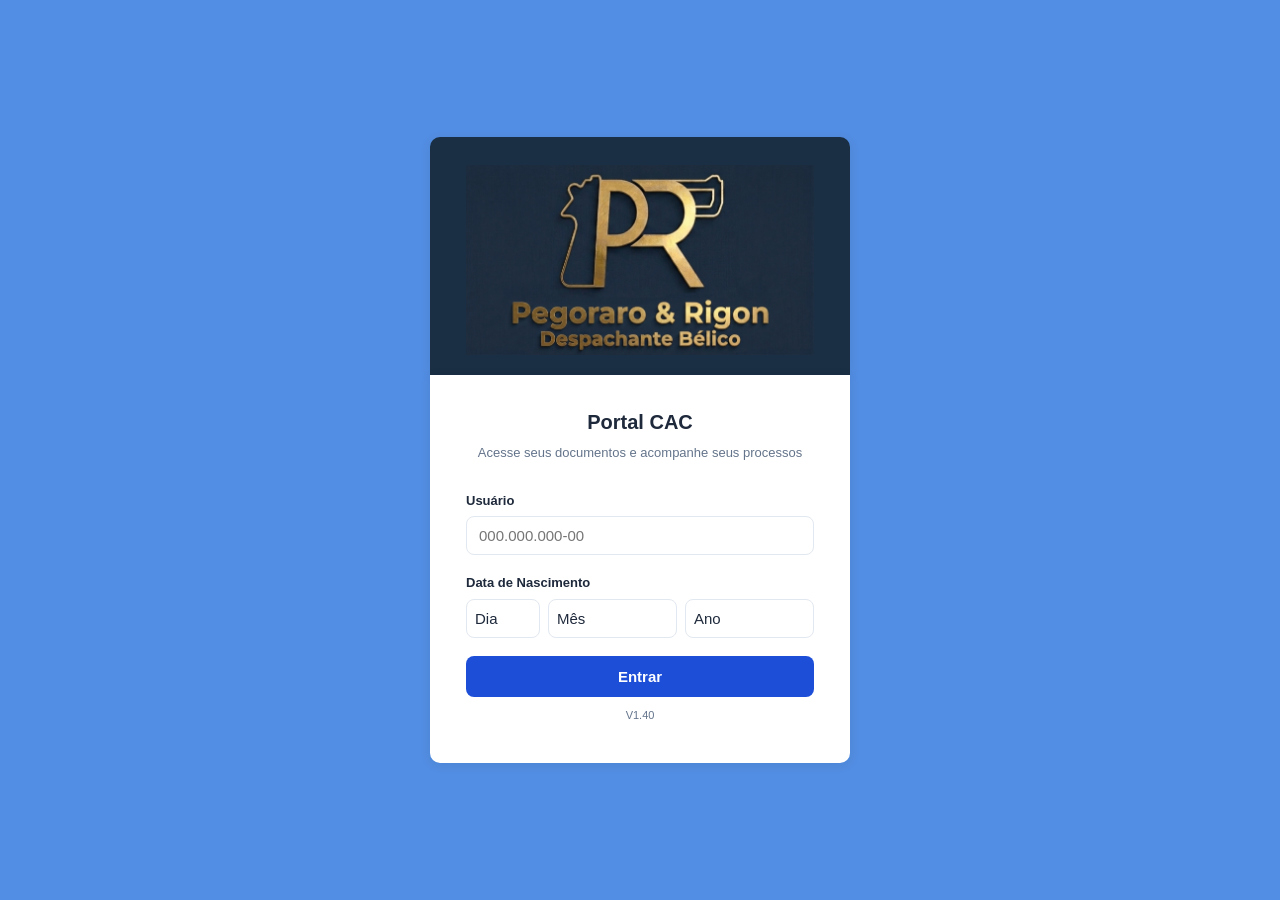
<file: index.html>
<!DOCTYPE html>
<html lang="pt-BR">
<head>
  <meta charset="UTF-8" />
  <meta name="viewport" content="width=device-width, initial-scale=1.0" />
  <!-- Sempre carrega a última versão do portal (evita cache antigo no celular) -->
  <meta http-equiv="Cache-Control" content="no-cache, no-store, must-revalidate" />
  <meta http-equiv="Pragma" content="no-cache" />
  <meta http-equiv="Expires" content="0" />
  <title>Portal do Cliente — P&amp;R Despachante Bélico</title>
  <meta property="og:title" content="Portal do Cliente — P&R Despachante Bélico" />
  <meta property="og:description" content="Acesse seus documentos e acompanhe seus processos" />
  <meta property="og:image" content="https://portal.prbelico.com.br/logo-pr-preview.jpg" />
  <meta property="og:image:type" content="image/jpeg" />
  <meta property="og:image:width" content="1000" />
  <meta property="og:image:height" content="546" />
  <meta property="og:url" content="https://portal.prbelico.com.br/" />
  <meta property="og:type" content="website" />
  <link rel="stylesheet" href="styles.css?v=1.40" />
  <link rel="icon" href="favicon.png" type="image/png" />
</head>
<body class="login-body">

<div class="login-wrapper">

  <div class="logo-card">
    <img src="logo-pr-dourado.png" alt="P&amp;R Despachante Bélico" onerror="this.style.display='none'" />
  </div>

  <div class="login-card">

    <h1>Portal CAC</h1>
    <p class="subtitle">Acesse seus documentos e acompanhe seus processos</p>

    <form id="form-login" autocomplete="off">
      <div class="form-group">
        <label for="input-cpf">Usuário</label>
        <input
          id="input-cpf"
          type="text"
          inputmode="numeric"
          placeholder="000.000.000-00"
          maxlength="14"
          autocomplete="off"
          required
        />
      </div>

      <div class="form-group">
        <label for="sel-dia">Data de Nascimento</label>
        <div class="nasc-grupo">
          <select id="sel-dia" aria-label="Dia" onchange="atualizarNasc()"><option value="">Dia</option></select>
          <select id="sel-mes" aria-label="Mês" onchange="atualizarNasc()"><option value="">Mês</option></select>
          <select id="sel-ano" aria-label="Ano" onchange="atualizarNasc()"><option value="">Ano</option></select>
        </div>
        <input type="hidden" id="input-nasc" />
      </div>

      <button type="submit" class="btn-primary" id="btn-entrar">
        <span class="spinner" id="spinner"></span>
        <span id="btn-texto">Entrar</span>
      </button>

      <div style="text-align:center;font-size:11px;color:var(--muted);margin-top:10px">V1.40</div>

      <div class="error-msg" id="erro"></div>
    </form>

  </div>
</div>

<script>
  // ---- CONFIGURAÇÃO ----
  // Substitua pela URL do seu Cloudflare Worker após o deploy
  const WORKER_URL = 'https://cac-portal.silvarigon.workers.dev';

  // ---- FORMATAÇÃO CPF ----
  function fmtCPF(v) {
    const d = v.replace(/\D/g, '').slice(0, 11);
    return d.replace(/(\d{3})(\d{3})(\d{3})(\d{2})/, '$1.$2.$3-$4')
            .replace(/(\d{3})(\d{3})(\d{3})$/, '$1.$2.$3')
            .replace(/(\d{3})(\d{3})$/, '$1.$2')
            .replace(/(\d{3})$/, '$1');
  }

  document.getElementById('input-cpf').addEventListener('input', function() {
    const pos = this.selectionStart;
    this.value = fmtCPF(this.value);
  });

  // ---- DATA DE NASCIMENTO por listas (Dia/Mês/Ano) ----
  // Evita o calendário nativo, que trava em alguns aparelhos (ex.: Xiaomi/MIUI no Chrome).
  (function preencherListasData() {
    const selDia = document.getElementById('sel-dia');
    const selMes = document.getElementById('sel-mes');
    const selAno = document.getElementById('sel-ano');
    const meses = ['Janeiro','Fevereiro','Março','Abril','Maio','Junho','Julho','Agosto','Setembro','Outubro','Novembro','Dezembro'];
    for (let d = 1; d <= 31; d++) selDia.insertAdjacentHTML('beforeend', `<option value="${String(d).padStart(2,'0')}">${d}</option>`);
    meses.forEach((m, i) => selMes.insertAdjacentHTML('beforeend', `<option value="${String(i+1).padStart(2,'0')}">${m}</option>`));
    const anoAtual = new Date().getFullYear();
    for (let a = anoAtual; a >= 1920; a--) selAno.insertAdjacentHTML('beforeend', `<option value="${a}">${a}</option>`);
  })();

  // Monta a data no formato AAAA-MM-DD no campo oculto (mesmo formato de antes)
  function atualizarNasc() {
    const d = document.getElementById('sel-dia').value;
    const m = document.getElementById('sel-mes').value;
    const a = document.getElementById('sel-ano').value;
    document.getElementById('input-nasc').value = (d && m && a) ? `${a}-${m}-${d}` : '';
  }

  // ---- LOGIN ----
  document.getElementById('form-login').addEventListener('submit', async function(e) {
    e.preventDefault();

    const cpf  = document.getElementById('input-cpf').value.trim();
    const nasc = document.getElementById('input-nasc').value;
    const erro = document.getElementById('erro');
    const btn  = document.getElementById('btn-entrar');
    const spin = document.getElementById('spinner');
    const txt  = document.getElementById('btn-texto');

    erro.classList.remove('show');

    if (!nasc) {
      erro.textContent = 'Selecione o dia, o mês e o ano de nascimento.';
      erro.classList.add('show');
      return;
    }

    btn.disabled = true;
    spin.classList.add('show');
    txt.textContent = 'Verificando...';

    try {
      const res = await fetch(WORKER_URL + '/auth', {
        method: 'POST',
        headers: { 'Content-Type': 'application/json' },
        body: JSON.stringify({ cpf, dataNascimento: nasc }),
      });

      const data = await res.json();

      if (!res.ok) {
        erro.textContent = data.error || 'Erro ao fazer login. Tente novamente.';
        erro.classList.add('show');
        return;
      }

      sessionStorage.setItem('cac_token', data.token);
      sessionStorage.setItem('cac_nome',  data.nome);
      mostrarBoasVindas(data.nome);

    } catch (err) {
      erro.textContent = 'Não foi possível conectar ao servidor. Tente novamente em instantes.';
      erro.classList.add('show');
    } finally {
      btn.disabled = false;
      spin.classList.remove('show');
      txt.textContent = 'Entrar';
    }
  });

  // Auto-login via parâmetros (acesso administrativo a partir do sistema de gestão)
  const _autoParams = new URLSearchParams(window.location.search);
  const _autoCpf = _autoParams.get('cpf');
  const _autoNasc = _autoParams.get('nasc');
  const _isAuto = _autoParams.get('auto') === '1' && _autoCpf && _autoNasc;
  if (_isAuto) {
    // Limpa sessão anterior para não abrir o portal de outro cliente
    sessionStorage.removeItem('cac_token');
    sessionStorage.removeItem('cac_nome');
    document.getElementById('input-cpf').value = _autoCpf;
    const _p = String(_autoNasc).split('-');
    if (_p.length === 3) {
      document.getElementById('sel-ano').value = _p[0];
      document.getElementById('sel-mes').value = _p[1];
      document.getElementById('sel-dia').value = _p[2];
      atualizarNasc();
    } else {
      document.getElementById('input-nasc').value = _autoNasc;
    }
    // Remove os parâmetros da URL (não deixa credenciais visíveis no histórico)
    history.replaceState(null, '', window.location.pathname);
    document.getElementById('form-login').requestSubmit();
  }

  // Redirecionar se já logado
  if (!_isAuto && sessionStorage.getItem('cac_token')) {
    window.location.href = 'portal.html';
  }

  function mostrarBoasVindas(nome) {
    const primeiroNome = (nome || '').split(' ')[0];
    document.getElementById('bv-nome').textContent = primeiroNome + ',';
    document.getElementById('modal-bv').style.display = 'flex';
  }

  function fecharBoasVindas() {
    document.getElementById('modal-bv').style.display = 'none';
    window.location.href = 'portal.html';
  }
</script>

<!-- MODAL BOAS-VINDAS -->
<div id="modal-bv" style="display:none;position:fixed;inset:0;background:rgba(0,0,0,.55);z-index:999;align-items:center;justify-content:center;padding:20px">
  <div style="background:#fff;border-radius:14px;padding:36px 32px;max-width:480px;width:100%;box-shadow:0 20px 60px rgba(0,0,0,.3);text-align:center">
    <div style="font-size:36px;margin-bottom:12px">👋</div>
    <p style="font-size:18px;font-weight:700;color:#1e293b;margin:0 0 16px"><span id="bv-nome"></span></p>
    <p style="font-size:14px;color:#475569;line-height:1.7;margin:0 0 12px;text-align:left">
      Seja bem-vindo ao <strong>Portal do Cliente da P&amp;R Despachante Bélico</strong>.
    </p>
    <p style="font-size:14px;color:#475569;line-height:1.7;margin:0 0 12px;text-align:left">
      Aqui você encontrará todos os documentos que possuímos em nossa base de dados disponíveis para download, basta clicar no ícone em azul ao lado do documento desejado.
    </p>
    <p style="font-size:14px;color:#475569;line-height:1.7;margin:0 0 12px;text-align:left">
      Dispomos de um sistema onde é possível acompanhar o andamento dos seus processos junto ao escritório e também conferir as informações do seu acervo de armas.
    </p>
    <p style="font-size:14px;color:#475569;line-height:1.7;margin:0 0 12px;text-align:left">
      Qualquer dúvida ou informação divergente, favor entrar em contato conosco pelo WhatsApp <strong>(54) 99613-1445</strong>.
    </p>
    <p style="font-size:14px;color:#475569;line-height:1.7;margin:0 0 24px;text-align:left">
      Atenciosamente, <strong>Simone Pegoraro e Matheus Rigon</strong>
    </p>
    <button onclick="fecharBoasVindas()" style="background:#1d4ed8;color:#fff;border:none;border-radius:8px;padding:12px 32px;font-size:15px;font-weight:600;cursor:pointer;width:100%">Acessar o Portal</button>
  </div>
</div>

</body>
</html>
</file>
<file: styles.css>
/* ============================================================
   CAC PORTAL — Estilos
   ============================================================ */

*, *::before, *::after { box-sizing: border-box; margin: 0; padding: 0; }

:root {
  --bg:        #f1f5f9;
  --surface:   #ffffff;
  --border:    #e2e8f0;
  --accent:    #1d4ed8;
  --accent-h:  #1e40af;
  --text:      #1e293b;
  --muted:     #64748b;
  --green:     #16a34a;
  --green-bg:  #dcfce7;
  --yellow:    #d97706;
  --yellow-bg: #fef9c3;
  --red:       #dc2626;
  --red-bg:    #fee2e2;
  --radius:    10px;
  --shadow:    0 2px 12px rgba(0,0,0,.08);
}

body {
  font-family: -apple-system, BlinkMacSystemFont, 'Segoe UI', sans-serif;
  background: var(--bg);
  color: var(--text);
  min-height: 100vh;
  font-size: 15px;
  line-height: 1.5;
}

/* ---- LOGIN ---- */
.login-wrapper {
  min-height: 100vh;
  display: flex;
  flex-direction: column;
  align-items: center;
  justify-content: center;
  padding: 24px;
  gap: 0;
}

.logo-card {
  background: #1A2E44;
  border-radius: var(--radius) var(--radius) 0 0;
  padding: 28px 36px 20px;
  width: 100%;
  max-width: 420px;
  text-align: center;
  box-shadow: var(--shadow);
}

.logo-card img {
  max-width: 100%;
  height: auto;
  display: block;
  margin: 0 auto;
}

.login-card {
  background: var(--surface);
  border-radius: 0 0 var(--radius) var(--radius);
  box-shadow: var(--shadow);
  padding: 32px 36px 40px;
  width: 100%;
  max-width: 420px;
}

.login-logo {
  text-align: center;
  margin-bottom: 28px;
}

.login-logo img {
  height: 112px;
  object-fit: contain;
}

.login-logo .escritorio {
  font-size: 13px;
  color: var(--muted);
  margin-top: 6px;
}

.login-card h1 {
  font-size: 20px;
  font-weight: 700;
  margin-bottom: 6px;
  text-align: center;
}

.login-card .subtitle {
  font-size: 13px;
  color: var(--muted);
  text-align: center;
  margin-bottom: 28px;
}

.form-group {
  margin-bottom: 18px;
}

.form-group label {
  display: block;
  font-size: 13px;
  font-weight: 600;
  color: var(--text);
  margin-bottom: 6px;
}

.form-group input {
  width: 100%;
  padding: 10px 12px;
  border: 1.5px solid var(--border);
  border-radius: 8px;
  font-size: 15px;
  color: var(--text);
  background: #fff;
  transition: border-color .15s;
  outline: none;
}

.form-group input:focus {
  border-color: var(--accent);
  box-shadow: 0 0 0 3px rgba(29,78,216,.12);
}

/* Data de nascimento por listas (Dia/Mês/Ano) — compatível com todos os aparelhos */
.nasc-grupo { display: flex; gap: 8px; }
.form-group select {
  width: 100%;
  padding: 10px 8px;
  border: 1.5px solid var(--border);
  border-radius: 8px;
  font-size: 15px;
  color: var(--text);
  background: #fff;
  outline: none;
  transition: border-color .15s;
  -webkit-appearance: none;
  appearance: none;
}
.nasc-grupo select:nth-child(1) { flex: 0 0 74px; }
.nasc-grupo select { flex: 1; min-width: 0; }
.form-group select:focus {
  border-color: var(--accent);
  box-shadow: 0 0 0 3px rgba(29,78,216,.12);
}

.btn-primary {
  width: 100%;
  padding: 12px;
  background: var(--accent);
  color: #fff;
  border: none;
  border-radius: 8px;
  font-size: 15px;
  font-weight: 600;
  cursor: pointer;
  transition: background .15s;
  display: flex;
  align-items: center;
  justify-content: center;
  gap: 8px;
}

.btn-primary:hover { background: var(--accent-h); }
.btn-primary:disabled { opacity: .6; cursor: not-allowed; }

.error-msg {
  background: var(--red-bg);
  color: var(--red);
  border-radius: 8px;
  padding: 10px 14px;
  font-size: 13px;
  margin-top: 14px;
  display: none;
  white-space: pre-line;
}

.error-msg.show { display: block; }

.spinner {
  width: 18px; height: 18px;
  border: 2px solid rgba(255,255,255,.4);
  border-top-color: #fff;
  border-radius: 50%;
  animation: spin .7s linear infinite;
  display: none;
}
.spinner.show { display: inline-block; }
@keyframes spin { to { transform: rotate(360deg); } }

/* ---- FUNDO DA PÁGINA (portal e login) ---- */
body.portal-body,
body.login-body { background: #528EE3; }

/* ---- PORTAL HEADER ---- */
.portal-header {
  background: var(--surface);
  border-bottom: 1px solid var(--border);
  padding: 0 24px;
  display: flex;
  align-items: center;
  justify-content: space-between;
  height: 60px;
  position: sticky;
  top: 0;
  z-index: 10;
  box-shadow: 0 1px 4px rgba(0,0,0,.06);
}

.portal-header .logo-area {
  display: flex;
  align-items: center;
  gap: 12px;
}

.portal-header .logo-area img {
  height: 36px;
  object-fit: contain;
}

.portal-header .escritorio-nome {
  font-size: 14px;
  font-weight: 700;
  color: var(--text);
}

.portal-header .user-area {
  display: flex;
  align-items: center;
  gap: 14px;
}

.portal-header .saudacao {
  font-size: 14px;
  color: var(--muted);
}

.portal-header .saudacao strong {
  color: var(--text);
}

.btn-sair {
  background: none;
  border: 1.5px solid var(--border);
  border-radius: 6px;
  padding: 6px 12px;
  font-size: 13px;
  color: var(--muted);
  cursor: pointer;
  transition: all .15s;
}
.btn-sair:hover { border-color: var(--red); color: var(--red); }

/* ---- PORTAL CONTEÚDO ---- */
.portal-main {
  max-width: 860px;
  margin: 0 auto;
  padding: 28px 20px;
}

/* ---- SEÇÕES ---- */
.section {
  background: var(--surface);
  border-radius: var(--radius);
  box-shadow: var(--shadow);
  margin-bottom: 24px;
  overflow: hidden;
}

.section-header {
  padding: 16px 20px;
  border-bottom: 1px solid var(--border);
  display: flex;
  align-items: center;
  gap: 10px;
}

.section-header h2 {
  font-size: 15px;
  font-weight: 700;
}

.section-header .icon {
  width: 32px; height: 32px;
  border-radius: 8px;
  display: flex; align-items: center; justify-content: center;
  font-size: 16px;
}

.icon-blue   { background: #eff6ff; color: #2563eb; }
.icon-green  { background: var(--green-bg); color: var(--green); }
.icon-purple { background: #f5f3ff; color: #7c3aed; }
.icon-red    { background: #fee2e2; color: #dc2626; }
.icon-armas  { background: #6068D6; display: flex; align-items: center; justify-content: center; }

/* Ícone padrão do cabeçalho de seção (imagem) */
.sec-icon { background: transparent; }
.section-header .icon .ico-img { width: 30px; height: 30px; object-fit: contain; display: block; }
.section-header .icon .ico-svg { width: 26px; height: 26px; color: #2563eb; display: block; }

.section-body { padding: 6px 0; }

/* ---- ARQUIVOS ---- */
.file-item {
  display: flex;
  align-items: center;
  gap: 14px;
  padding: 13px 20px;
  border-bottom: 1px solid var(--border);
  transition: background .1s;
}
.file-item:last-child { border-bottom: none; }
.file-item:hover { background: #f8fafc; }

.file-icon {
  width: 38px; height: 38px;
  border-radius: 8px;
  display: flex; align-items: center; justify-content: center;
  font-size: 20px;
  flex-shrink: 0;
  background: #f1f5f9;
}

.file-info { flex: 1; min-width: 0; }
.file-name { font-size: 14px; font-weight: 600; white-space: nowrap; overflow: hidden; text-overflow: ellipsis; }
.file-meta { font-size: 12px; color: var(--muted); margin-top: 2px; }

.btn-baixar {
  background: var(--accent);
  color: #fff;
  border: none;
  border-radius: 7px;
  padding: 7px 14px;
  font-size: 13px;
  font-weight: 600;
  cursor: pointer;
  text-decoration: none;
  white-space: nowrap;
  transition: background .15s;
  display: inline-flex;
  align-items: center;
  gap: 5px;
}
.btn-baixar:hover { background: var(--accent-h); }

/* ---- PROCESSOS ---- */
.processo-item {
  display: flex;
  align-items: center;
  justify-content: space-between;
  padding: 14px 20px;
  border-bottom: 1px solid var(--border);
  gap: 12px;
}
.processo-item:last-child { border-bottom: none; }

.processo-info .tipo {
  font-size: 14px;
  font-weight: 600;
}

.processo-info .meta {
  font-size: 12px;
  color: var(--muted);
  margin-top: 2px;
}

/* ---- BADGES DE STATUS ---- */
.badge {
  font-size: 12px;
  font-weight: 600;
  padding: 4px 10px;
  border-radius: 20px;
  white-space: nowrap;
}
.badge-yellow { background: var(--yellow-bg); color: var(--yellow); }
.badge-blue   { background: #eff6ff;          color: #1d4ed8; }
.badge-green  { background: var(--green-bg);  color: var(--green); }
.badge-red    { background: var(--red-bg);    color: var(--red); }
.badge-gray   { background: #f1f5f9;          color: var(--muted); }
.badge-orange { background: #fff7ed;          color: #c2410c; }
.badge-purple { background: #f5f3ff;          color: #7c3aed; }

/* ---- VALIDADES ---- */
.validade-item {
  display: flex;
  align-items: center;
  justify-content: space-between;
  padding: 13px 20px;
  border-bottom: 1px solid var(--border);
  gap: 12px;
}
.validade-item:last-child { border-bottom: none; }

.validade-label {
  font-size: 14px;
  font-weight: 500;
  display: flex;
  flex-direction: column;
  gap: 2px;
}

.validade-detalhe {
  font-size: 12px;
  color: var(--muted);
  font-weight: 400;
}

.validade-right {
  display: flex;
  align-items: center;
  gap: 10px;
  flex-shrink: 0;
}

.validade-data {
  font-size: 13px;
  color: var(--muted);
}

/* ---- ACERVO DE ARMAS ---- */
.acervo-categoria { border-bottom: 1px solid var(--border); }
.acervo-categoria:last-child { border-bottom: none; }
.acervo-categoria-header { padding: 10px 20px 4px; font-size: 11px; font-weight: 700; text-transform: uppercase; letter-spacing: .05em; color: var(--muted); }
.acervo-limites { padding: 4px 20px 8px; }
.acervo-barra { margin-bottom: 8px; }
.acervo-barra-label { display: flex; justify-content: space-between; font-size: 12px; margin-bottom: 4px; }
.acervo-barra-track { height: 8px; background: #e5e7eb; border-radius: 4px; overflow: hidden; }
.acervo-barra-fill { height: 100%; border-radius: 4px; transition: width .3s; }
.acervo-lista { padding: 0; }

.arma-item {
  display: flex;
  align-items: center;
  gap: 14px;
  padding: 14px 20px;
  border-bottom: 1px solid var(--border);
  transition: background .1s;
}
.acervo-lista .arma-item:last-child { border-bottom: none; }
.arma-item:hover { background: #f8fafc; }

.arma-icon {
  width: 50px; height: 38px;
  display: flex; align-items: center; justify-content: center;
  flex-shrink: 0;
}
.arma-icon .ico-arma { max-width: 48px; max-height: 34px; object-fit: contain; display: block; }

.arma-info { flex: 1; min-width: 0; }

.arma-nome {
  font-size: 14px;
  font-weight: 600;
}

.arma-meta {
  font-size: 12px;
  color: var(--muted);
  margin-top: 2px;
}

.arma-badges {
  display: flex;
  flex-direction: column;
  gap: 4px;
  align-items: flex-end;
  flex-shrink: 0;
}

/* ---- ESTADO VAZIO ---- */
.empty-state {
  padding: 28px 20px;
  text-align: center;
  color: var(--muted);
  font-size: 14px;
}

/* ---- SKELETON LOADING ---- */
.skeleton {
  background: linear-gradient(90deg, #f1f5f9 25%, #e2e8f0 50%, #f1f5f9 75%);
  background-size: 200% 100%;
  animation: shimmer 1.4s infinite;
  border-radius: 6px;
  height: 16px;
  margin: 8px 20px;
}
@keyframes shimmer { to { background-position: -200% 0; } }

/* ---- MENU DE BOTÕES (após login) ---- */
.portal-menu {
  display: grid;
  grid-template-columns: repeat(auto-fit, minmax(230px, 1fr));
  grid-auto-rows: 1fr;            /* todos os cards com a altura do maior */
  gap: 16px;
}

.menu-card {
  background: var(--surface);
  border: 1px solid var(--border);
  border-radius: var(--radius);
  box-shadow: var(--shadow);
  padding: 26px 18px;
  text-align: center;
  cursor: pointer;
  transition: transform .12s, box-shadow .12s, border-color .12s;
  display: flex;
  flex-direction: column;
  align-items: center;
  justify-content: center;
}
.menu-card:hover {
  transform: translateY(-2px);
  box-shadow: 0 6px 20px rgba(0,0,0,.12);
  border-color: var(--accent);
}
.menu-card-skeleton { cursor: default; pointer-events: none; }
.menu-card-skeleton:hover { transform: none; box-shadow: var(--shadow); border-color: var(--border); }

.menu-card-icon {
  width: 60px; height: 60px;
  display: flex; align-items: center; justify-content: center;
  margin: 0 auto;
}
.menu-card-icon .ico-img { width: 56px; height: 56px; object-fit: contain; display: block; }
.menu-card-icon .ico-svg { width: 50px; height: 50px; color: #2563eb; display: block; }

.menu-card h2 {
  font-size: 16px;
  font-weight: 700;
  margin: 14px 0 6px;
  display: flex;
  align-items: center;
  justify-content: center;
  gap: 8px;
}

.menu-card p {
  font-size: 13px;
  color: var(--muted);
  margin: 0;
}

.menu-card-count {
  font-size: 12px;
  font-weight: 700;
  background: #eff6ff;
  color: var(--accent);
  border-radius: 999px;
  min-width: 22px;
  padding: 1px 7px;
}

/* ---- BOTÃO VOLTAR ---- */
.btn-voltar {
  background: var(--surface);
  border: 1px solid var(--border);
  border-radius: 8px;
  padding: 8px 14px;
  font-size: 14px;
  font-weight: 600;
  color: var(--text);
  cursor: pointer;
  margin-bottom: 16px;
  transition: border-color .12s, color .12s;
}
.btn-voltar:hover { border-color: var(--accent); color: var(--accent); }

.icon-cyan { background: #ecfeff; color: #0891b2; }

/* ---- AVISO DE VALIDADES ---- */
.aviso-validades {
  margin: 12px 16px;
  padding: 12px 14px;
  background: var(--red-bg);
  color: var(--red);
  border: 1px solid #fca5a5;
  border-radius: 8px;
  font-size: 13px;
  font-weight: 700;
  line-height: 1.45;
  display: flex;
  align-items: center;
  gap: 10px;
}
.aviso-validades svg { flex-shrink: 0; }

/* ---- ACERVO: separação por tipo ---- */
.acervo-bloco { border-bottom: 1px solid var(--border); }
.acervo-bloco:last-child { border-bottom: none; }

.acervo-tipo-header {
  display: flex;
  align-items: center;
  gap: 10px;
  padding: 12px 20px;
  background: color-mix(in srgb, var(--acervo-cor) 10%, #fff);
  border-left: 4px solid var(--acervo-cor);
}
.acervo-tipo-simbolo {
  line-height: 1;
  display: flex; align-items: center; justify-content: center;
  width: 34px; height: 34px;
  background: #fff;
  border-radius: 8px;
  box-shadow: 0 1px 3px rgba(0,0,0,.12);
  flex-shrink: 0;
}
.acervo-tipo-simbolo .ico-ac { width: 26px; height: 26px; object-fit: contain; display: block; }
.acervo-tipo-titulo {
  font-size: 13px;
  font-weight: 800;
  text-transform: uppercase;
  letter-spacing: .04em;
  color: var(--acervo-cor);
}

/* ---- DADOS CADASTRAIS ---- */
.dado-grupo { padding: 6px 20px 12px; border-bottom: 1px solid var(--border); }
.dado-grupo:last-child { border-bottom: none; }
.dado-subtitulo { font-size: 11px; font-weight: 700; text-transform: uppercase; letter-spacing: .05em; color: var(--muted); margin: 8px 0 4px; }
.dado-linha { display: flex; justify-content: space-between; align-items: center; gap: 14px; padding: 10px 0; border-bottom: 1px solid #f1f5f9; }
.dado-linha:last-child { border-bottom: none; }
.dado-label { font-size: 13px; color: var(--muted); flex-shrink: 0; }
.dado-valor { font-size: 14px; font-weight: 600; text-align: right; }
.dado-tag { display: inline-block; background: #eff6ff; color: var(--accent); font-size: 12px; font-weight: 600; padding: 2px 9px; border-radius: 999px; }

/* ---- INFORMAÇÕES IMPORTANTES ---- */
.info-card {
  border: 1px solid var(--border);
  border-radius: 10px;
  margin: 12px 16px;
  overflow: hidden;
}
.info-card-head {
  width: 100%;
  display: flex;
  align-items: center;
  justify-content: space-between;
  gap: 10px;
  padding: 14px 16px;
  background: #f8fafc;
  border: none;
  font-size: 14px;
  font-weight: 700;
  color: var(--text);
  text-align: left;
  cursor: pointer;
}
.info-card-head:hover { background: #f1f5f9; }
.info-card-seta { color: var(--muted); font-size: 14px; flex-shrink: 0; }
.info-card-body {
  padding: 14px 16px;
  font-size: 14px;
  color: var(--text);
  line-height: 1.6;
  white-space: pre-wrap;
  border-top: 1px solid var(--border);
}

/* ---- RESPONSIVE ---- */
@media (max-width: 480px) {
  .portal-header { padding: 0 14px; }
  .portal-header .escritorio-nome { display: none; }
  .portal-main { padding: 16px 12px; }
  .file-item { flex-wrap: wrap; }
  .processo-item { flex-direction: column; align-items: flex-start; }
  .portal-menu { grid-template-columns: 1fr 1fr; gap: 12px; }
  .menu-card { padding: 20px 12px; }
  .menu-card-icon { width: 48px; height: 48px; font-size: 24px; }
  .menu-card h2 { font-size: 14px; }
  .menu-card p { font-size: 12px; }
}
</file>
